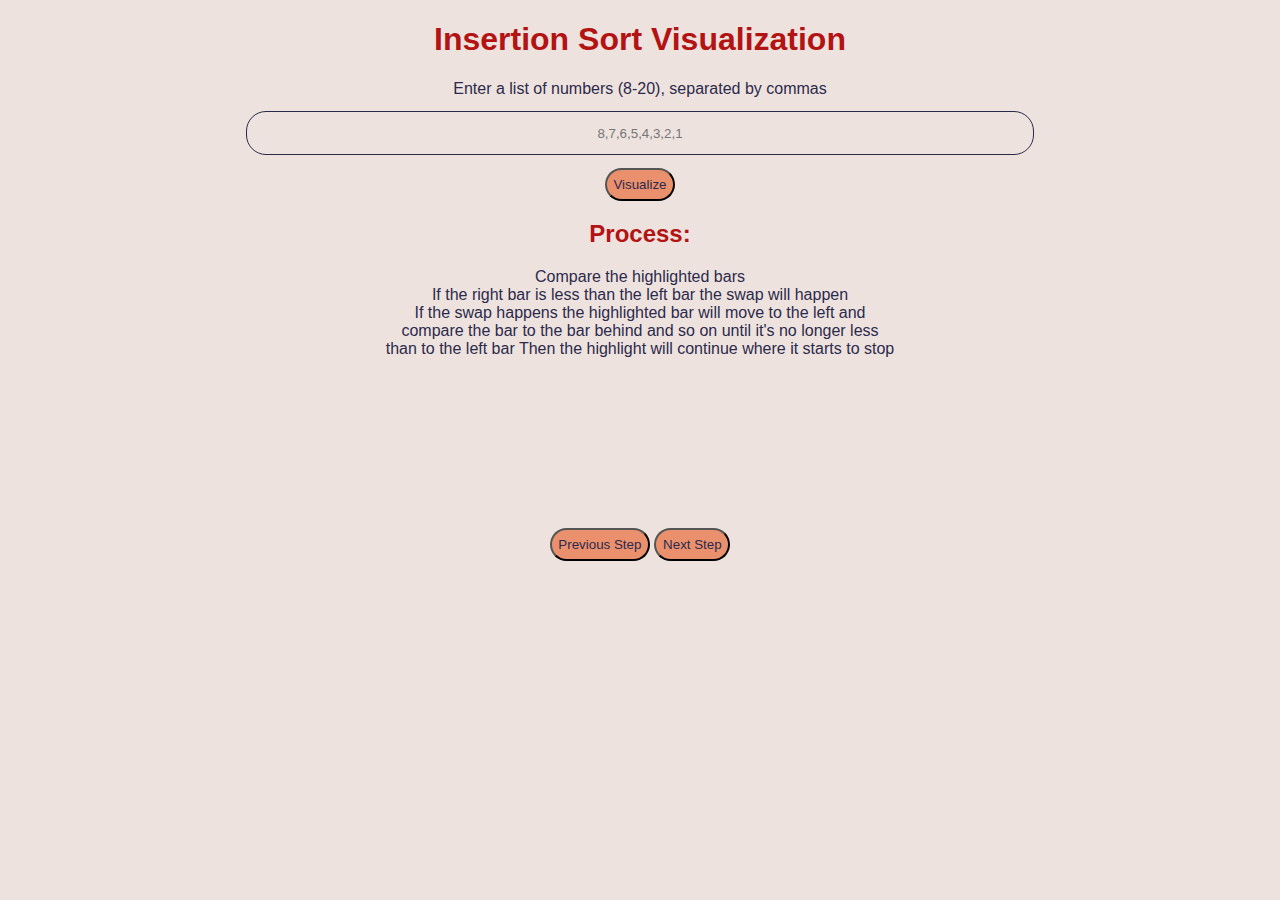
<file: index.html>
<!DOCTYPE html>
<html lang="en">

<head>
    <meta charset="UTF-8">
    <meta name="viewport" content="width=device-width, initial-scale=1.0">
    <title>Insertion Sort Visualizer</title>

    <link rel="preconnect" href="https://fonts.googleapis.com">
    <link rel="preconnect" href="https://fonts.gstatic.com" crossorigin>
    <link href=Css/bootstrap.min.css">
    <link rel="stylesheet" href="Css/style.css">
</head>

<body>
    <div class="container-fluid">
        <header class="row m-4">
            <h1>Insertion Sort Visualization</h1>
        </header>
        <div class="row">
            <div class="col"></div>
            <div class="col">
                <label for="listInput">Enter a list of numbers (8-20), separated by commas</label>
                <div class="row">
                    <div class="col-4"></div>
                    <div class="col">
                        <input type="text" name="listInput" id="listInput" placeholder="8,7,6,5,4,3,2,1">
                    </div>
                    <div class="col-4"></div>
                </div>

                <div>
                    <button id="submitList">Visualize</button>
                </div>

            </div>
            <div class="col"></div>
        </div>
    </div>
    <div class="row">
        <div class="col"></div>
        <div class="col d-none mt-5" id="chartContainer">

            <h2>Process: </h2>
            <p>Compare the highlighted bars<br>
                If the right bar is less than the left bar the swap will happen<br>
                If the swap happens the highlighted bar will move to the left and <br>
                compare the bar to the bar behind and so on until it's no longer less <br>
                than to the left bar Then the highlight will continue where it starts to stop
            </p>
            <svg id="chart" class=""></svg>
            <div class="m-2">
                <button class="me-3" id="prev">Previous Step</button>
                <button class="ms-3" id="next">Next Step</button>
            </div>
        </div>
        <div class="col"></div>
    </div>


    <script src="Javascript/jquery.js"></script>
    <script src="Javascript/d3.js"></script>
    <script src="Javascript/bootstrap.bundle.min.js"></script>

    <script src="Javascript/script.js"></script>
</body>

</html>
</file>
<file: Css/style.css>
* {
    background-color: #EEE2DE;
    font-family: 'Roboto', sans-serif;
    text-align: center;
    color: #2B2A4C;
}

h1,
h2,
h3 {
    color: #B31312;
}

.btn {
    margin: 5px;
    padding: 5px 10px;
    background-color: #4CAF50;
    color: white;
    border: none;
    cursor: pointer;
    border-radius: 4px;
}

input {
    width: 60%;
    padding: 1em;
    margin: 1em;
    border: 1px solid #2B2A4C;
    border-radius: 1.5em;
}

button {
    padding: 0.5em;
    border-radius: 1.5em;
    background-color: #EA906C;
}

button:hover {
    background-color: #2B2A4C;
    color: #EA906C;
    transition-duration: .3s;
}
</file>
